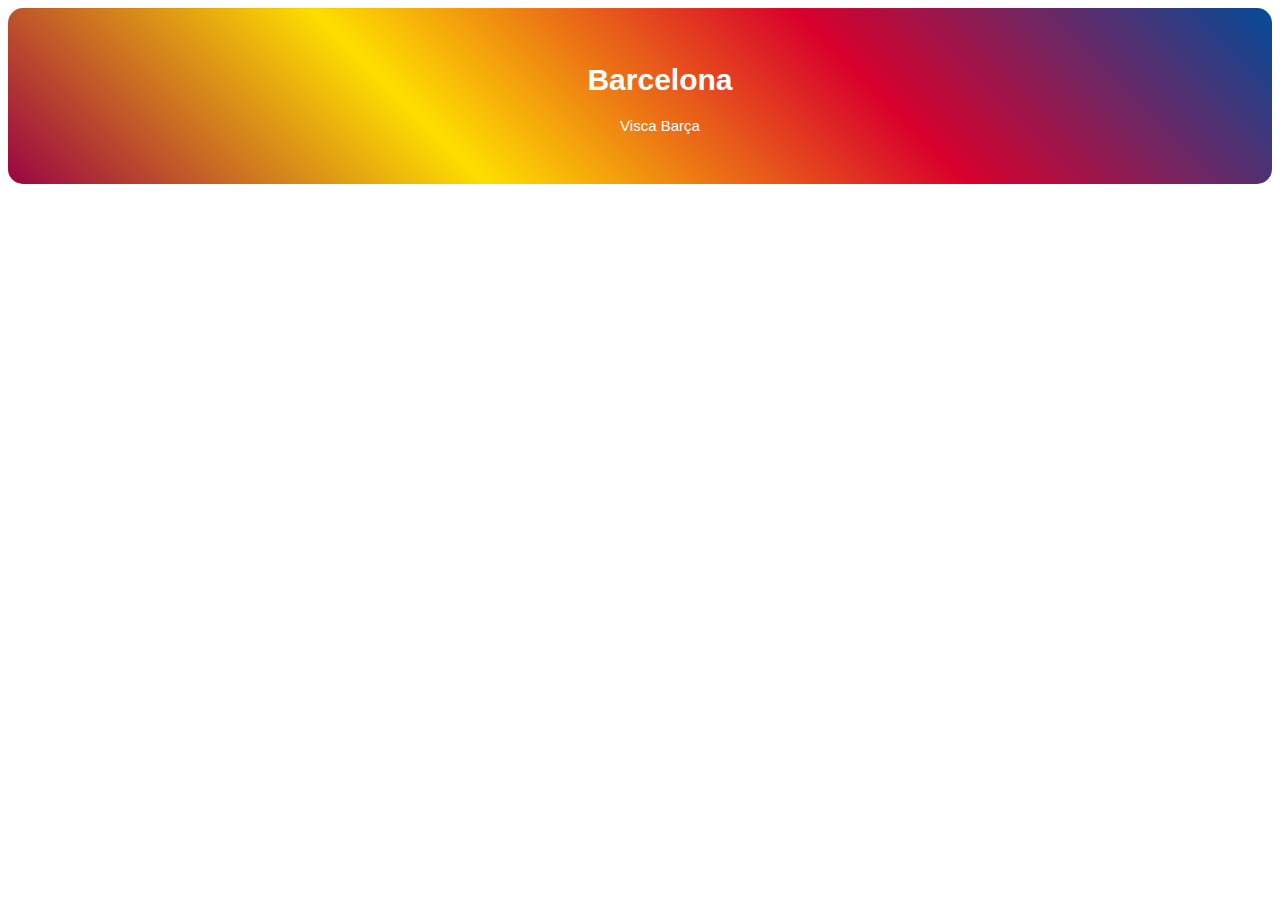
<file: proyectoEntrega-colores/index.html>
<!DOCTYPE html>
<html lang="es">
    <head>
        <meta charset="UTF-8">
        <meta name="viewport" content="width=device-width, initial-scale=1.0"> <!--Responsividad para dispositivos-->
        <title>Colores</title>
        <link rel="stylesheet" href="style.css">
    </head>
    <body>
        <div>
        <ul>
            <h1>Barcelona</h1>
            <p>Visca Barça</p> 
        </ul>
        </div>
    </body>
</html>
</file>
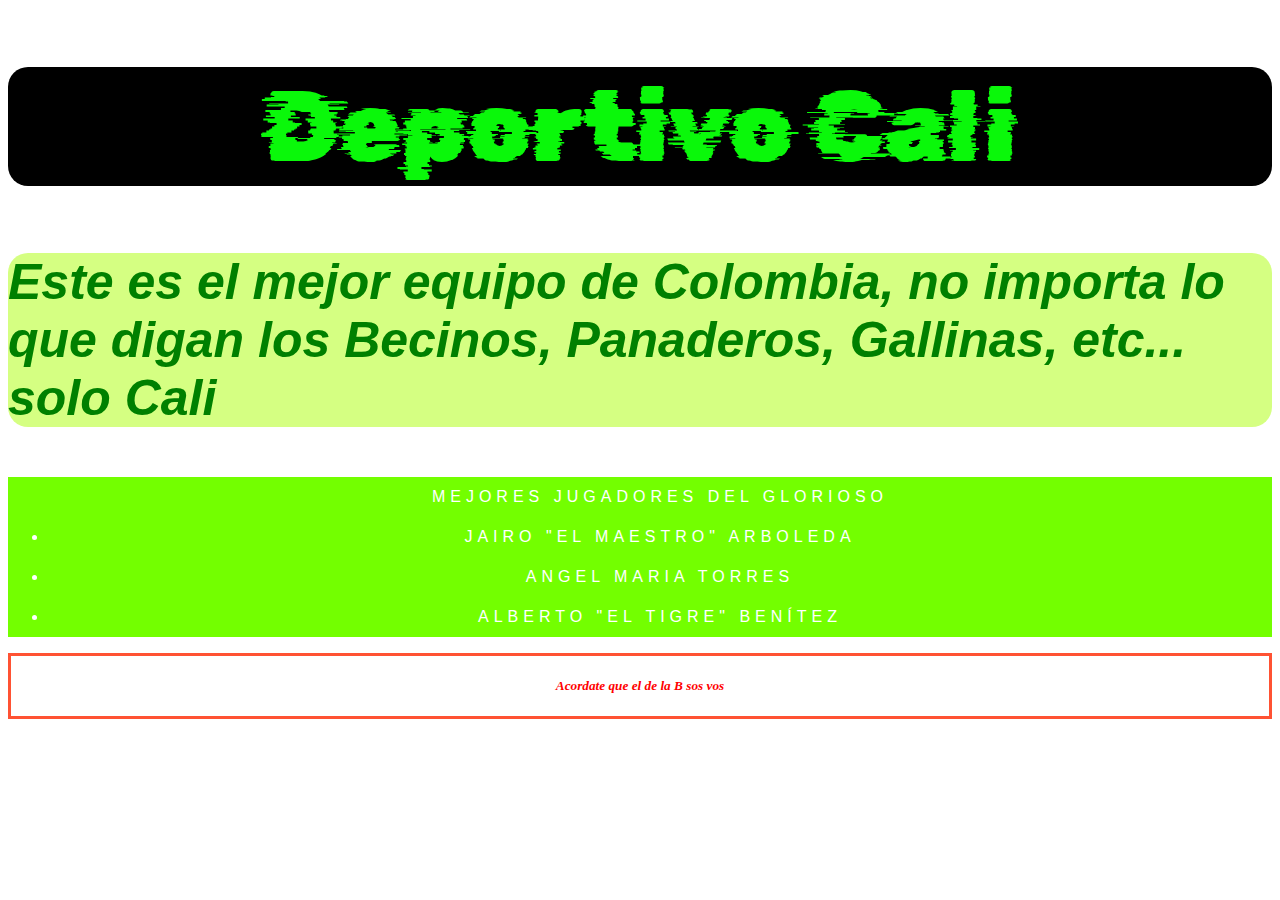
<file: proyectoEntrega-estilizacion/index.html>
<!DOCTYPE html>
<html lang="es">
    <head>
        <meta chartset="UTF-8">
        <meta name="viewport" content="width=device-width, initial-scale=1.0">
        <title>Entrega</title>
        <link rel="stylesheet" href="style.css">
    </head>
    <body>
        <h1 id="titulo">Deportivo Cali</h1>
        <p class="seccion">Este es el mejor equipo de Colombia, no importa lo que digan los Becinos, Panaderos, Gallinas, etc... solo Cali</p>
        <ul class="lista">Mejores Jugadores del  Glorioso
            <li>Jairo "El Maestro" Arboleda</li>
            <li>Angel Maria Torres</li>
            <li>Alberto "El Tigre" Benítez</li>
        </ul>
        
        <div>
            <h5>Acordate que el de la B sos vos</h5>
        </div>
    </body>
</html>
</file>
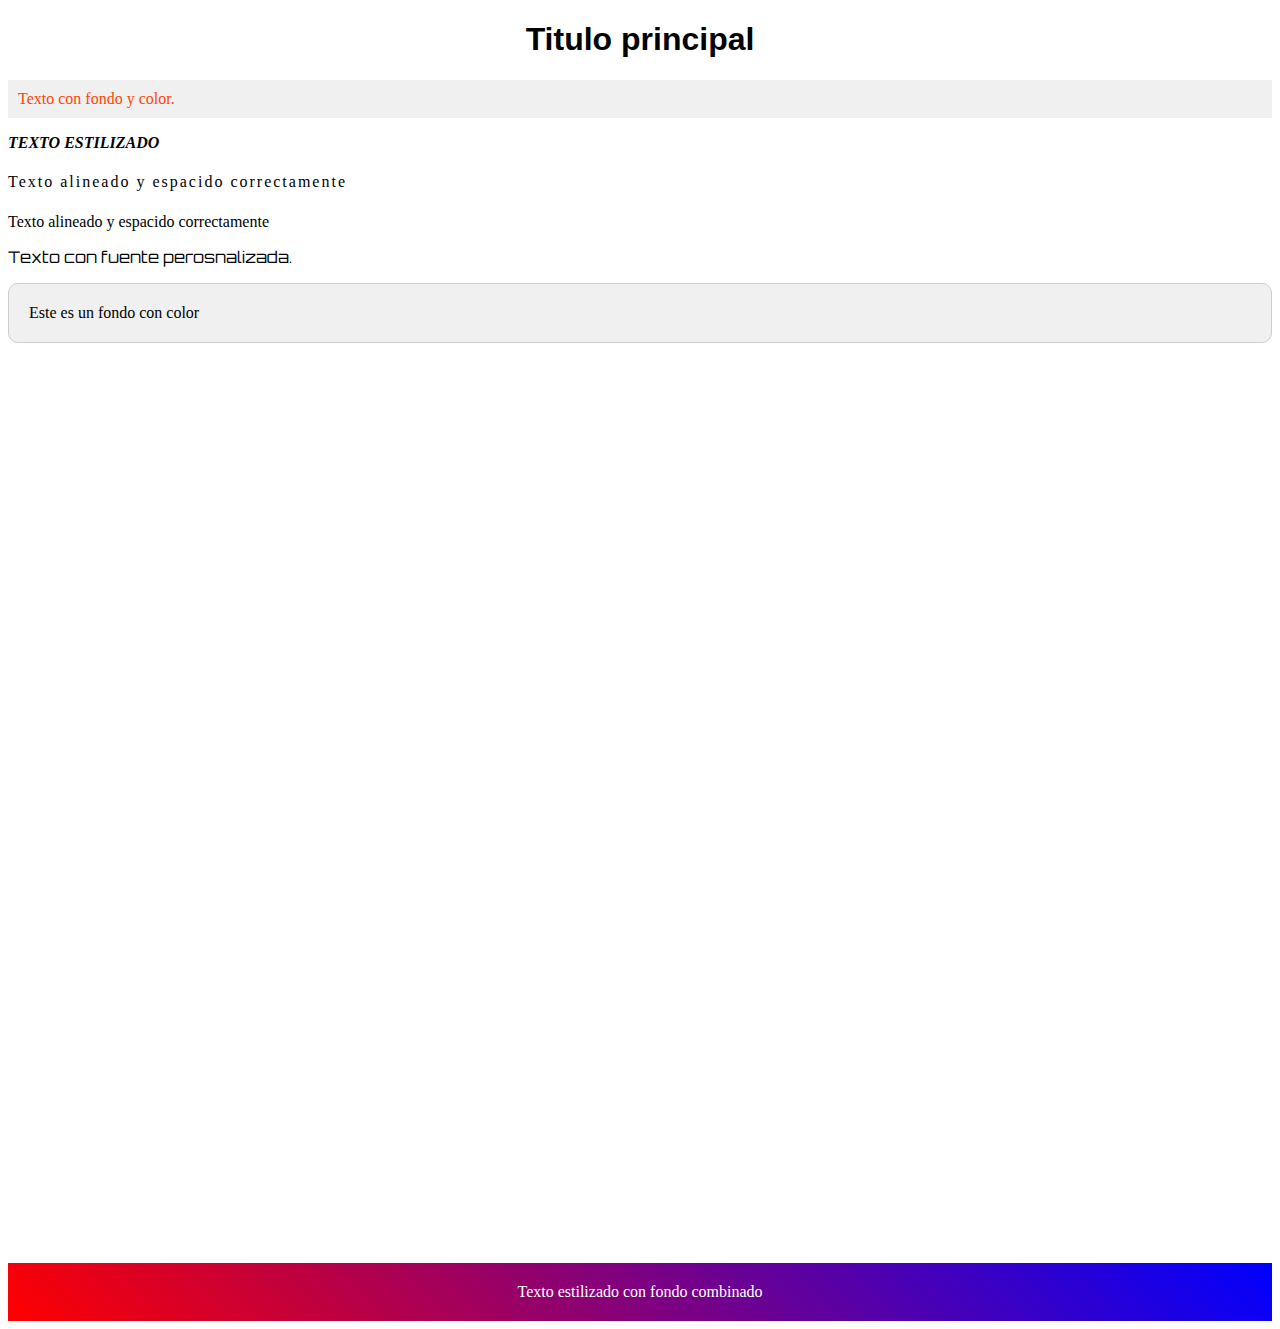
<file: tema4-Ejemplo/index.html>
<!DOCTYPE html>
<html lang="es">
    <head>
        <meta charset="UTF-8">
        <meta name="viewport" content="width=device-width, initial-scale=1.0"> <!--Responsividad para dispositivos-->
        <title>Document</title>
        <link rel="stylesheet" href="style.css"> <!--Link para conectar el css con el index-->
    </head>
    <body>
        <h1 class="titulo">Titulo principal</h1>

        <p class="texto-color">Texto con fondo y color.</p>

        <p class="estilo-estilizado">Texto Estilizado</p>

        <p class="alineacion">Texto alineado y espacido correctamente</p>

        <p>Texto alineado y espacido correctamente</p>

        <p class="fuente-personalizada">Texto con fuente perosnalizada.</p>

        <div class="caja">Este es un fondo con color</div>

        <div class="fondo-imagen">Texto sobre una imagen de fondo</div>

        <div class="fondo-combinado">Texto estilizado con fondo combinado</div>

    </body>
</html>
</file>
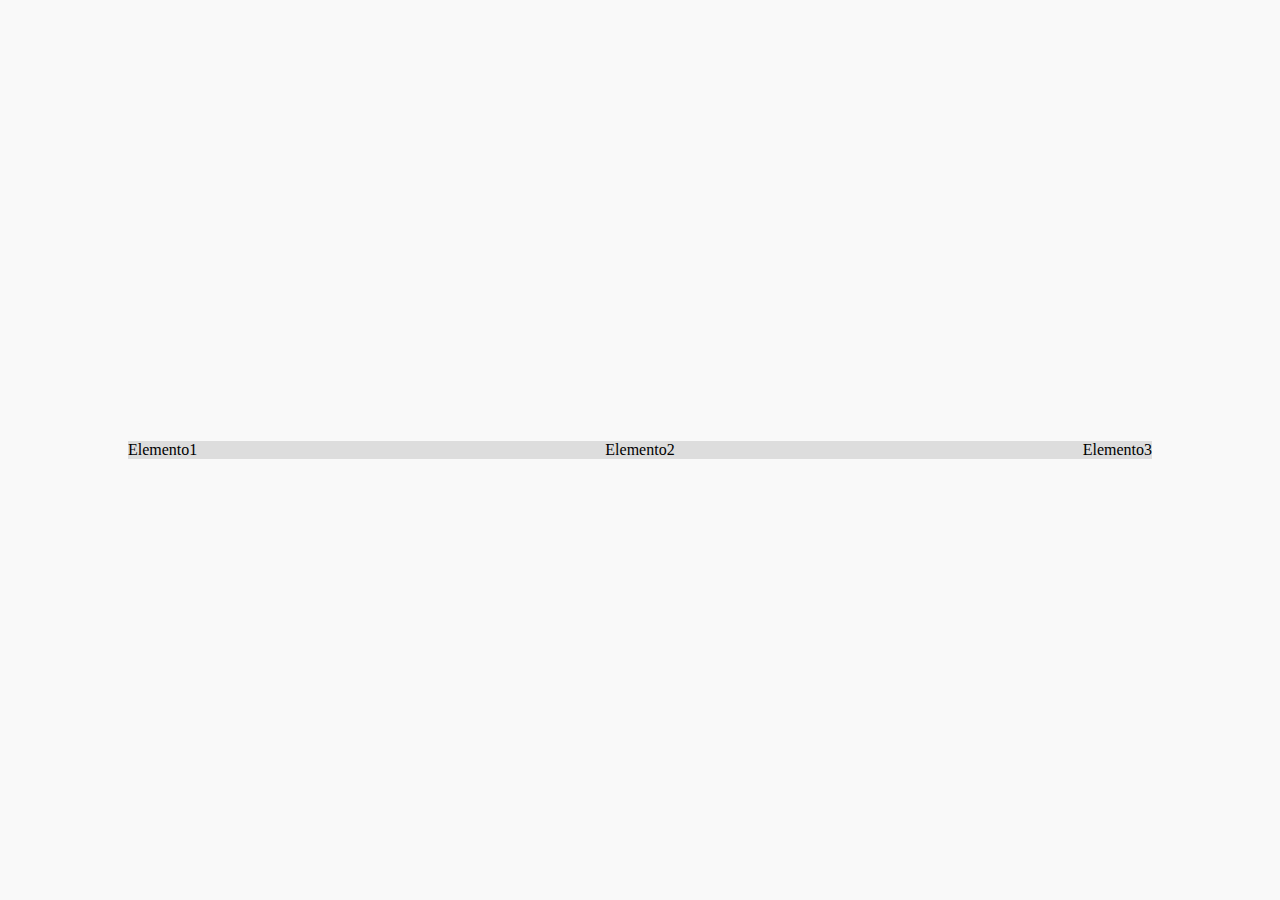
<file: tema6-Actividad/index.html>
<!DOCTYPE html>
<html lang="es">
    <head>
        <meta chartse="UTF-8">
        <title>Layout con Flexbox</title>
        <link rel="stylesheet" href="style.css">
    </head>
    <body>
        <div class="contenedor">
            <div class="caja">Elemento1</div>
            <div class="caja">Elemento2</div>
            <div class="caja">Elemento3</div>
        </div>
    </body>
</html>
</file>
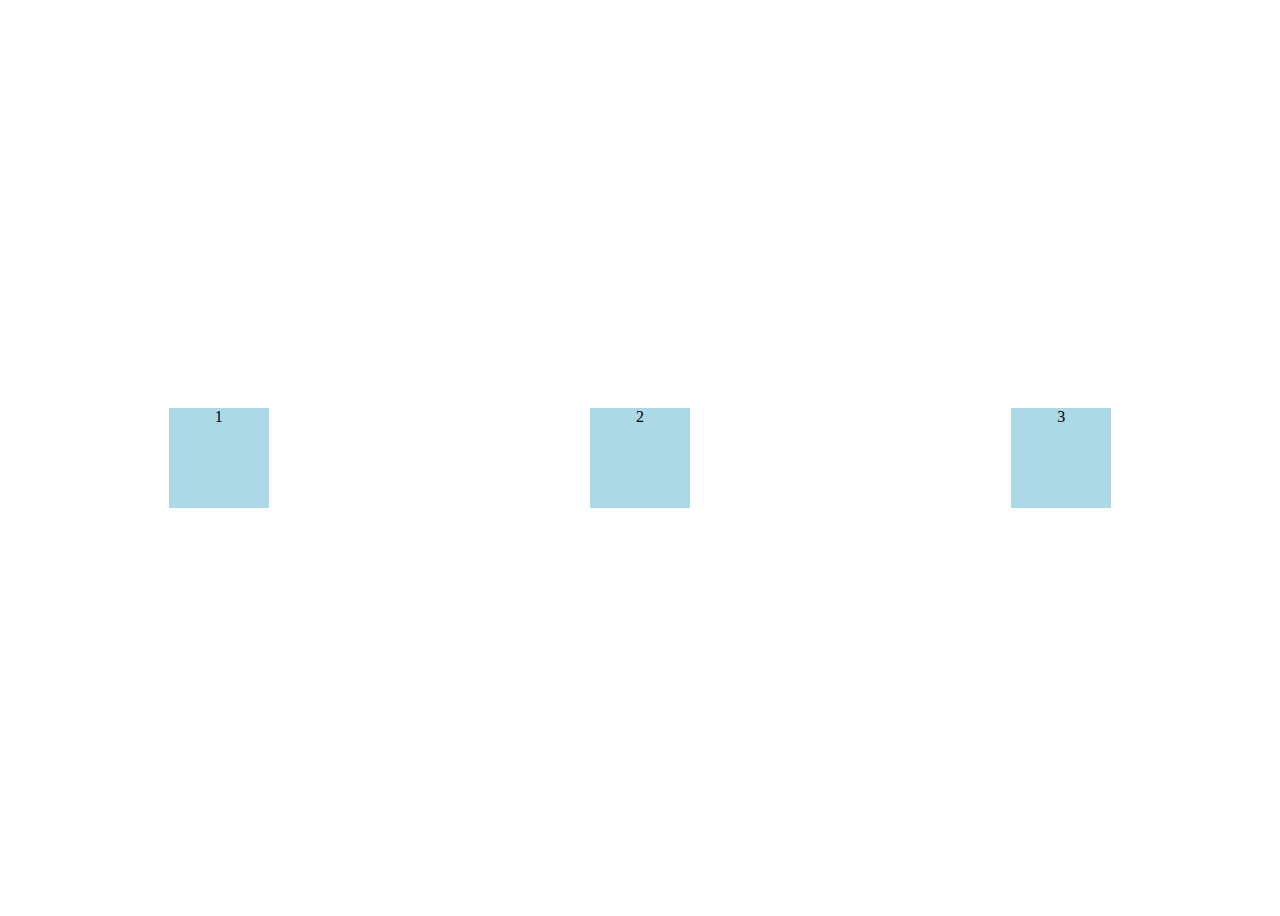
<file: index2.html>
<!DOCTYPE html>
<html lang="es">
    <head>
        <meta chartse="UTF-8">
        <meta name="viewport" content="width=device-width, initial-scale=1.0">
        <title>Layout con Flexbox 2</title>
        <link rel="stylesheet" href="style2.css">
    </head>
    <body>
        <div class="contenedor">
            <div class="caja">1</div>
            <div class="caja">2</div>
            <div class="caja">3</div>
        </div>
    </body>
</html>
</file>
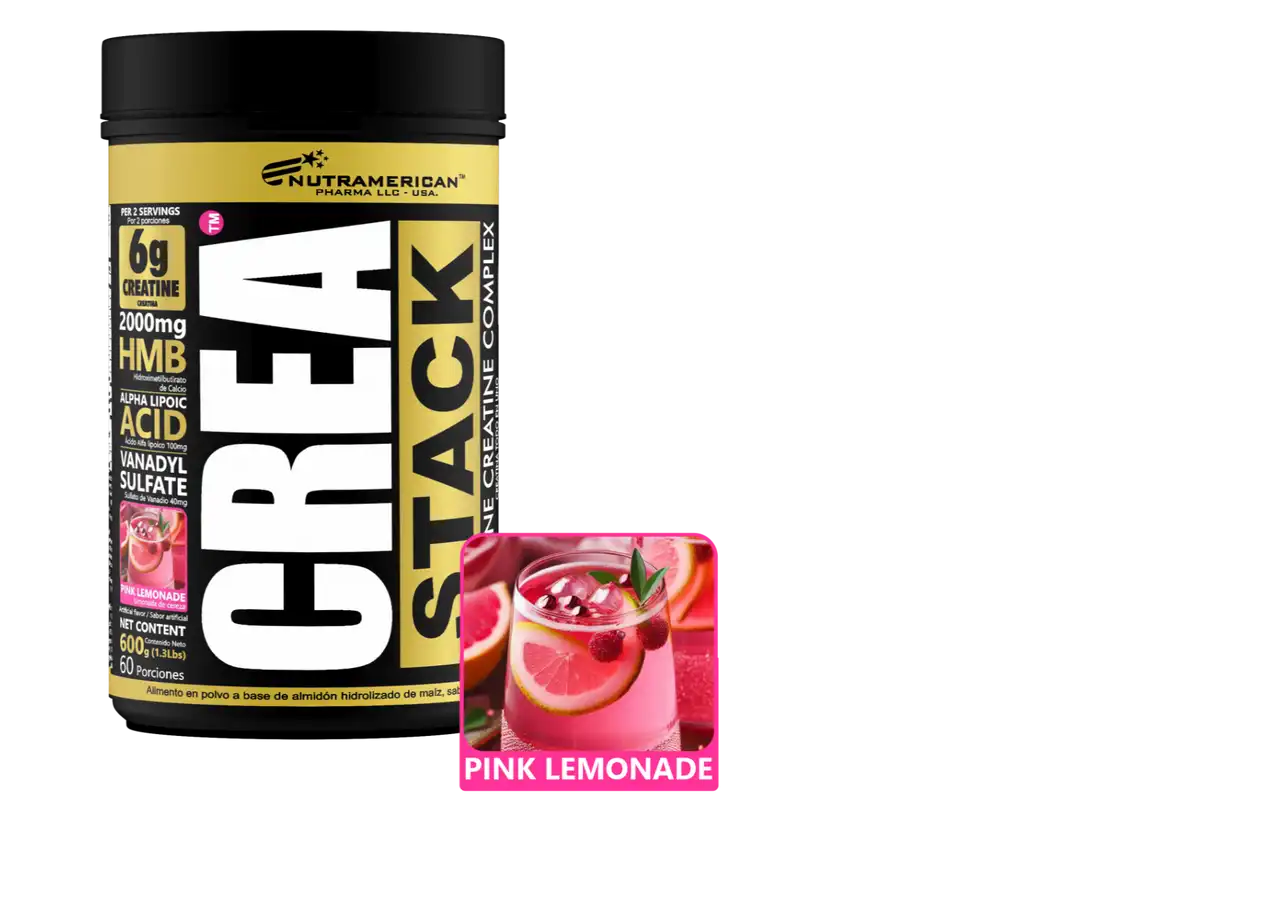
<file: proyecto1/creatina.html>
<!DOCTYPE html>
<html lang="es">
    <head>
        <meta chartset="UTF-8">
        <title>Creatina</title>
    </head>
    <body>
        <img src="img/CreaStack.webp" alt="Imagen de creatian CreaStack"><br>
        
    </body>
</html>
</file>
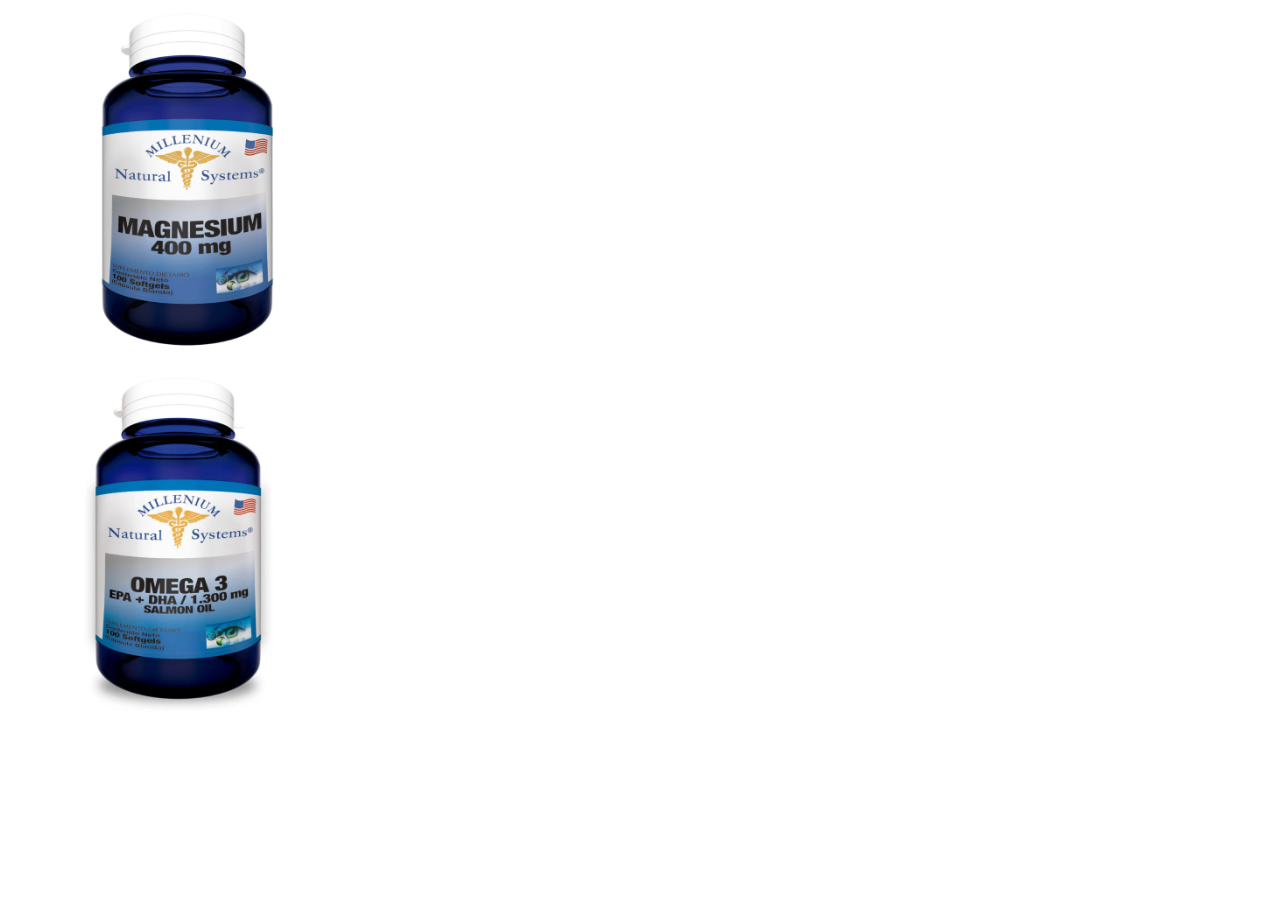
<file: proyecto1/otrosSuplementos.html>
<!DOCTYPE html>
<html lang="es">
    <head>
        <meta chartset="UTF-8">
        <title>Otros Suplementos</title>
    </head>
    <body>
        <img src="img/Magnesio.webp" width="350px" alt="Imagen de Magnesio"><br>
        <img src="img/Omega3.webp"height="350px" alt="Imagen de Omega3">
    </body>
</html>
</file>
<file: proyectoEntrega-colores/style.css>
div{
    color:white;
    font-family: Arial, Helvetica, sans-serif;
    font-size: 15px;
    border-radius: 15px;
    text-align: center;
    display: flex;
    align-items: center;
    padding: 20px;
    background: linear-gradient(45deg, rgba(154,4,67,255), rgba(254,222,0,255), rgba(217,0,44,255), rgb(4,76,154));
    justify-content: center;
    background-position: center;
    
}
</file>
<file: proyectoEntrega-estilizacion/style.css>
@import url('https://fonts.googleapis.com/css2?family=Rubik+Glitch&display=swap');

#titulo {
    font-family: "Rubik Glitch", system-ui;
    font-weight: 400;
    font-style: normal;
    color:rgb(10, 248, 10);
    text-align: center;
    font-size: 100px;
    background-color: black;
    border-radius: 20px;
}

#becinos {
    color:red
}

.seccion {
    font-family: Arial, Helvetica, sans-serif;
    background-color: rgba(255, 255, 255, 0.911);
    color: green;
    font-size: 50px;
    font-weight: bold;
    font-style: italic;
    background-color: rgba(210, 255, 120, 0.925);
    border-radius: 20px;
}

.lista {
    text-align: center;
    font-family: Arial, Helvetica, sans-serif;
    background-color: rgb(115, 255, 0);
    color: white;
    letter-spacing: 5px;
    line-height: 2.5;
    text-transform: uppercase;
}

div {
    color: red;
    border: solid hsl(9, 100%, 60%);
    text-align: center;
    font-style: italic;
}
</file>
<file: tema4-Ejemplo/style.css>
@import url('https://fonts.googleapis.com/css2?family=Orbitron:wght@400..900&display=swap');

.titulo{
    font-size: 32px; /* Tamaño grande */
    font-family: Arial, Helvetica, sans-serif; /*Fuente limpia y legible*/
    text-align: center;
}

.texto-color{
    color: orangered; /*Naranja*/
    background-color: #f0f0f0; /*Gris claro */
    padding: 10px;
}

.estilo-estilizado {
    font-style: italic; /*Cursiva*/
    font-weight: bold; /*Negrita*/
    text-transform: uppercase; /*Mayúscula*/
}

.alineacion{
    text-align: justify; /*Texto justificado*/
    line-height: 1.8; /*Espaciado entre línes*/
    letter-spacing: 2px; /*Espaciado entre letras*/
}



.fuente-personalizada {
    font-family: "Orbitron", sans-serif;
  }

.caja {
    background-color: #f0f0f0; /*Gris Claro*/
    padding: 20px; /*Agrega espacio interno*/
    border: 1px solid #ccc; /*Border para mayor contraste*/
    border-radius: 10px;
}

.fondo-imagen {
    background-image: url('https://e00-marca.uecdn.es/assets/multimedia/imagenes/2018/04/23/15244907665271.jpg');
    border-radius: 10px;
    background-repeat: no-repeat; /*Evita que la imagen de fondo se repita en mosaico*/
    background-size: cover;       /*Escala la imagen para que cubra todo el contenedor*/
    background-position: center;  /*Centra la iagen de fondo horizontal y verticalmente*/
    height: 100vh;                /*Establece la altura del contendeor al 100% del alto disponible*/
    width: 100%;                  /*OCuap el 100% del ancho disponible*/
    margin: 10px;                 
    color: white;               
    display: flex;                /*Activa el modelo de caja flexible para el contenido*/
    flex-direction: column;       /*Organiza los elementos hijos en columna (de arriba hacia abajo)*/
    justify-content: center;      /*Centra verticalmente el contenido del contenedor*/
    align-items: center;          /*Centroa horizontalmente el contenido del contenedor*/
    text-align: center;
    font-size: 30px;
}

.fondo-combinado {
    background: linear-gradient(45deg, red, blue);
    color: white;
    padding: 20px;
    text-align: center;
}
</file>
<file: tema6-Actividad/style.css>
body {
    display: flex;
    align-items: center;
    justify-content: center;
    height: 100vh;
    margin: 0;
    background-color: #f9f9f9
}

.contenedor {
    display: flex;
    justify-content: space-between;
    width: 80%;
    background-color: #ddd;
    
}
</file>
<file: style2.css>
.contenedor {
    display: flex;
    justify-content: space-around;
    align-items: center; 
    height: 100vh;
}
.caja {
    width: 100px;
    height: 100px;
    background-color: lightblue;
    text-align: center;
}
</file>
